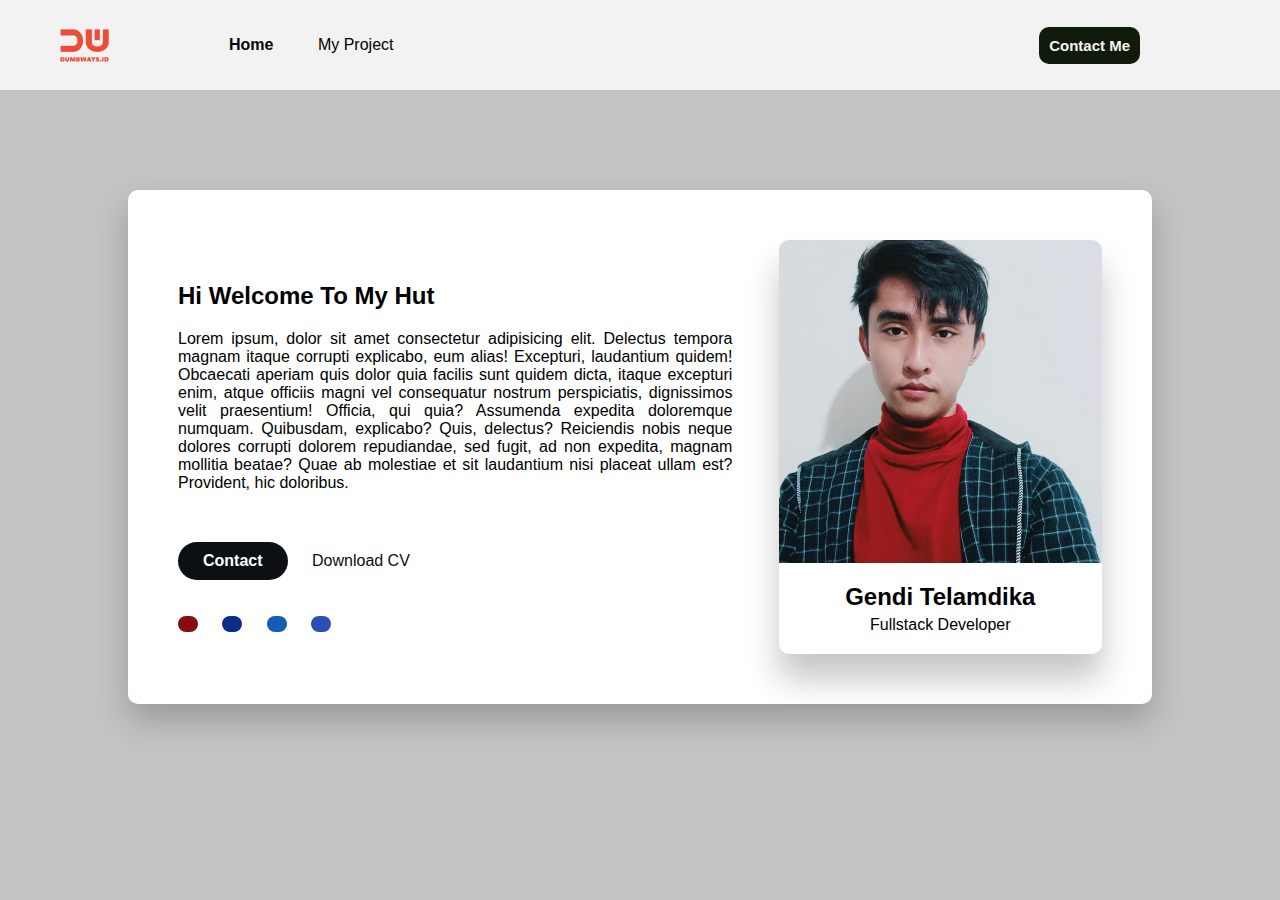
<file: index.html>
<html>
  <head>
    <meta charset="UTF-8">
    <meta name="viewport" content="width=device-width, initial-scale=1.0">
    <title>Gendi | Personal Web</title>
    <link  rel="stylesheet"
    href="https://cdnjs.cloudflare.com/ajax/libs/font-awesome/6.2.1/css/all.min.css"
    integrity="sha512-MV7K8+y+gLIBoVD59lQIYicR65iaqukzvf/nwasF0nqhPay5w/9lJmVM2hMDcnK1OnMGCdVK+iQrJ7lzPJQd1w=="
    crossorigin="anonymous"
    referrerpolicy="no-referrer" />
    <link rel="stylesheet" href="assets/css/style.css">
    <link rel="stylesheet" href="assets/css/navbar.css">
  </head>
  <body>
     <!-- NavBar -->
     <nav>
      <div class="left-side">
        <a href="index.html">
          <img src="assets/image/logo.png" alt="logo" />
        </a>
        <ul>
          <li class="item-collapse">
            <a href="index.html" class="list-active text-dark">Home</a>
          </li>
          <li class="item-collapse">
            <a href="project.html">My Project</a>
          </li>
        </ul>
      </div>
      <div class="right-side" id="item-collapse">
        <a href="contactme.html"> Contact Me </a>
      </div>
      <div id="barsmenu" style="margin-left: 80px">
        <button style=" background-color: transaparent; border: none; cursor: pointer;" onclick="openHamburger()">
            <i class="fa-2x fa-solid fa-bars"></i>
        </button>
    </div>
    </nav>
    <div class="hamburger-nav-container" id="hamburger-nav-container">
      <a href="index.html" class="hamburger-active">Home</a>
      <a href="project.html">My Project</a>
      <a href="contactme.html "><button style="background-color: rgb(9, 14, 14); color: beige; padding: 5px 5px; border-radius: 5px;">Contact Me</button></a>
  </div>

    <div id="container">
      <div id="left-container">
        <h2>Hi Welcome To My Hut</h2>
        <p>
          Lorem ipsum, dolor sit amet consectetur adipisicing elit. Delectus tempora magnam itaque corrupti explicabo, eum alias! Excepturi, laudantium quidem! Obcaecati aperiam quis dolor quia facilis sunt quidem dicta, itaque excepturi enim, atque officiis magni vel consequatur nostrum perspiciatis, dignissimos velit praesentium! Officia, qui quia? Assumenda expedita doloremque numquam. Quibusdam, explicabo? Quis, delectus? Reiciendis nobis neque dolores corrupti dolorem repudiandae, sed fugit, ad non expedita, magnam mollitia beatae? Quae ab molestiae et sit laudantium nisi placeat ullam est? Provident, hic doloribus.
           </p>
           <div id="action-button-contact">
            <a id="contact-button" href="https://github.com/">
              <button>Contact</button>
            </a>
            <a id="download-cv" href="https://www.instagram.com/ghenzzzz"  >
               Download CV
                <i class="fa-solid fa-download"></i>
            </a>
          </div>
          <div id="icon-media">
            <a href="https://www.instagram.com/ghenzzzz/" target="_blank" style="text-decoration: none; " id="insta">
               <button>
                 <i class="fab fa-instagram"></i>
               </button>
             </a>
            <a href="https://m.facebook.com/100008403918095/" target="_blank" style="text-decoration: none;  " id="face">
              <button >
                  <i style="color:rgb(243, 243, 253);" class="fab fa-facebook-square"></i>
              </button>
           </a>
            <a href="https://twitter.com/login?lang=id" target="_blank" style="text-decoration: none;" id="twit">
              <button>
                <i class="fab fa-twitter-square"></i>
              </button>
            </a>
           <a href="https://linkedin.com/in/yourusername" target="_blank" style="text-decoration: none;" id="linked">
              <button>
                <i class="fa-brands fa-linkedin"></i>
              </button>
            </a>
          </div>
        </div>
        <div id="profile-card">
          <img src="assets/image/gen.jpeg" alt="Profile Picture"/>
          <div>
           <h2>Gendi Telamdika</h2>
          <p>Fullstack Developer</p>
        </div>
      </div>
    </div>
  </body>
  <script src="assets/js/index.js"></script>
</html>
</file>
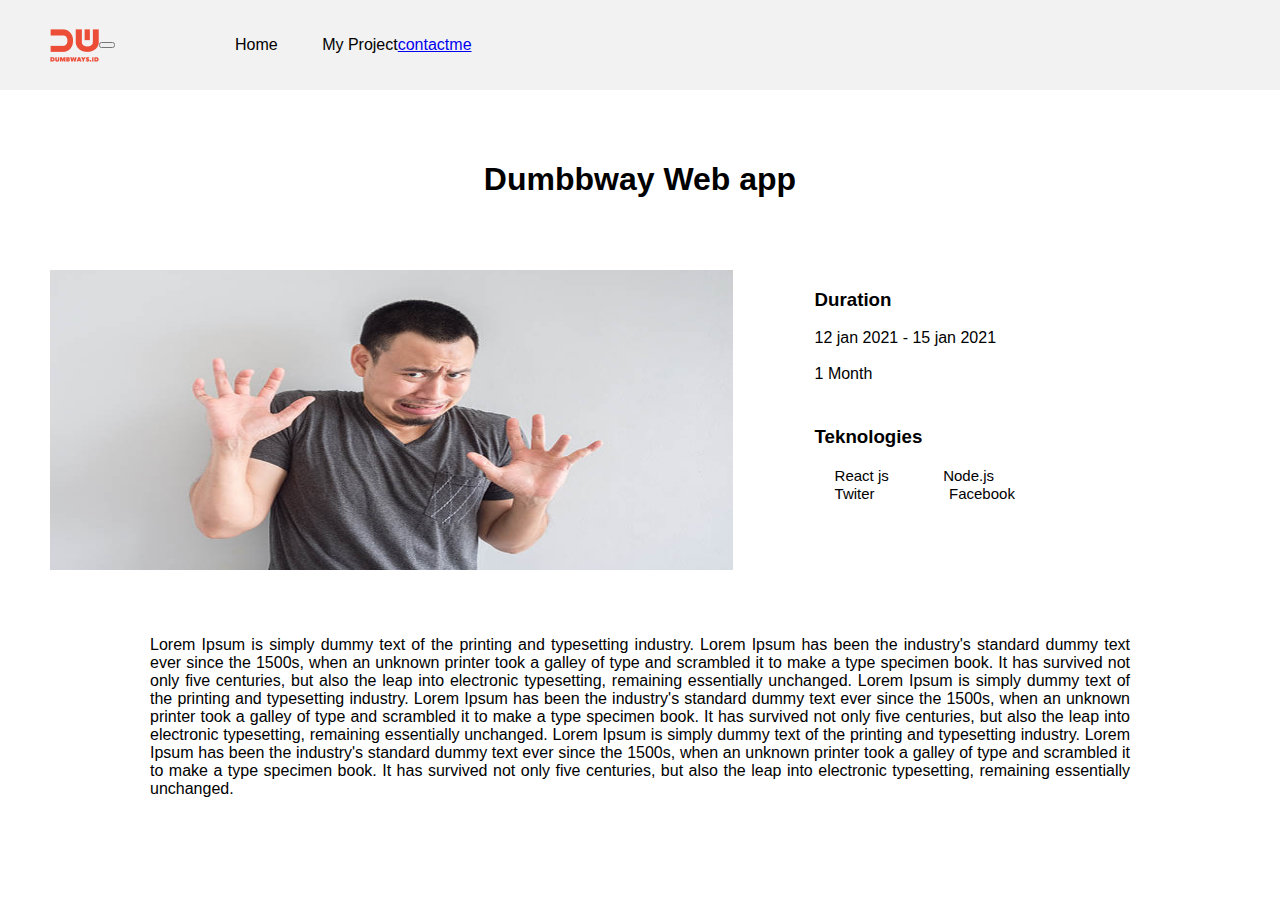
<file: blog-detail.html>
<html>
  <head>
    <title>Hallo Batch 45</title>
    <link href="https://cdn.jsdelivr.net/npm/bootstrap@5.3.0-alpha1/dist/css/bootstrap.min.css" rel="stylesheet" integrity="sha384-GLhlTQ8iRABdZLl6O3oVMWSktQOp6b7In1Zl3/Jr59b6EGGoI1aFkw7cmDA6j6gD" crossorigin="anonymous">
    <link   
      rel="stylesheet"
      href="https://cdnjs.cloudflare.com/ajax/libs/font-awesome/6.2.1/css/all.min.css"
      integrity="sha512-MV7K8+y+gLIBoVD59lQIYicR65iaqukzvf/nwasF0nqhPay5w/9lJmVM2hMDcnK1OnMGCdVK+iQrJ7lzPJQd1w=="
      crossorigin="anonymous"
      referrerpolicy="no-referrer" />
    <link href="assets/css/navbar.css" rel="stylesheet" />
    <link href="assets/css/blogd.css" rel="stylesheet" />
  </head>

  <body class="bg-body-secondary">
    <!-- Navbar -->
    <nav class="navbar navbar-expand-lg bg-body-tertiary">
      <div class="container">
        <a class="navbar-brand" href="/">
          <img src="assets/image/logo.png" id="image" />
        </a>
        <button class="navbar-toggler" type="button" data-bs-toggle="collapse" data-bs-target="#navbarSupportedContent" aria-controls="navbarSupportedContent" aria-expanded="false" aria-label="Toggle navigation">
          <span class="navbar-toggler-icon"></span>
        </button>
        <div class="collapse navbar-collapse" id="navbarSupportedContent">
          <ul class="navbar-nav me-auto mb-2 ms-5 mb-lg-0">
            <li class="nav-item">
              <a class="nav-link " aria-current="page" href="index.html">Home</a>
            </li>
            <li class="nav-item ms-3">
              <a class="nav-link fw-semibold active text-dark" href="project.html">My Project</a>
            </li>
          </ul>

          <div class="d-flex justify-content-end">
              <a class="btn btn-dark btn-submit" type="button" href="contactme.html">contactme</a>
          </div>
        </div>
      </div>
    </nav>
    <!-- End Navbar -->
<h1 style="text-align: center; padding-top: 50px;">Dumbbway Web app</h1>
    <div class="container bg-body-secondary">
   
      <section>
        <div class="left-content">
          <div
            style="
              padding-top: 50px;  
            ">
            <div class="image">
              <img
                src="assets/image/jangan.jpg"
                alt="man"
                style="text-align: center; align-items: center; height: 300px; width: 90%; padding-left: 50px;" />
            </div>
            <!--  -->
          </div>
        </div>

        <div class="right-content">
          <h3 >Duration </h3>
          <div>
            <i class="fa-regular fa-calendar-days"></i>
            <span>12 jan 2021 - 15 jan 2021  </span>
            <br>
            <br>
            <i class="fa-regular fa-clock"></i>
            <span>1 Month</span>
          </div>
          <br>
          <div class="container-sosmed">
            <h3>Teknologies</h3>
            <div class="list-sosmed mb-3">
              <div class="col">
              <i class="fab fa-react icon-custom fa-2em" ></i>
              <label style="padding-right: 30px; padding-left: none; font-size: 15px;">React js</label>
              <i class="fab fa-node icon-custom fa-3x"></i>
              <label style="font-size: 15px;">Node.js</label>
            </div>
          </div>
          <div class="list-sosmed mb-3">
            <div class="col">
            <i class="fa-brands fa-twitter fa-2em" ></i>
            <label style="padding-right: 50px; padding-left: none; font-size: 15px;">Twiter</label>
            <i class="fab fa-facebook-square fa-3x"></i>
            <label style="font-size: 15px;">Facebook</label>
           
          </div>
        </div>
            </div>
          </div>
        </div>
      </section>
      
    </div>
    <div class="bg-body-secondary">
      <p style="padding-left: 150px; padding-top: 50px; padding-right: 150px; text-align: justify;">
        Lorem Ipsum is simply dummy text of the printing and typesetting
        industry. Lorem Ipsum has been the industry's standard dummy text
        ever since the 1500s, when an unknown printer took a galley of type
        and scrambled it to make a type specimen book. It has survived not
        only five centuries, but also the leap into electronic typesetting,
        remaining essentially unchanged.  Lorem Ipsum is simply dummy text of the printing and typesetting
        industry. Lorem Ipsum has been the industry's standard dummy text
        ever since the 1500s, when an unknown printer took a galley of type
        and scrambled it to make a type specimen book. It has survived not
        only five centuries, but also the leap into electronic typesetting,
        remaining essentially unchanged.  Lorem Ipsum is simply dummy text of the printing and typesetting
        industry. Lorem Ipsum has been the industry's standard dummy text
        ever since the 1500s, when an unknown printer took a galley of type
        and scrambled it to make a type specimen book. It has survived not
        only five centuries, but also the leap into electronic typesetting,
        remaining essentially unchanged.
      </p>
    </div>
  </body>
</html>
</file>
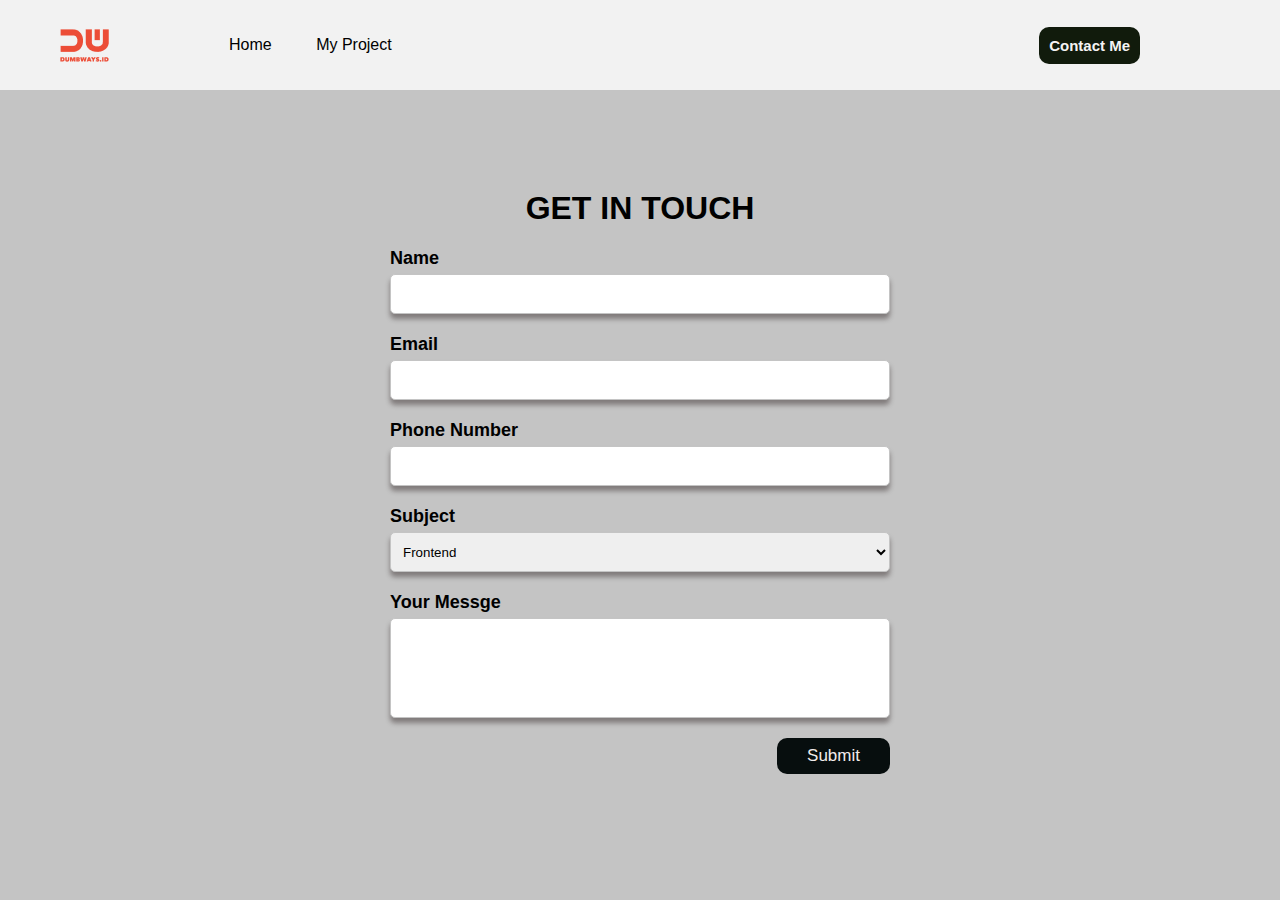
<file: contactme.html>
<html>
    <head>
        <title>Contact Me</title>
        <link rel="stylesheet" href="assets/css/navbar.css">
    </head>
    <body style="background-color: #c4c4c4;">
        <nav>
            <div class="left-side">
              <a href="index.html">
                <img src="assets/image/logo.png" alt="logo" />
              </a>
              <ul>
                <li>
                  <a href="index.html">Home</a>
                </li>
                <li>
                  <a href="project.html" >My Project</a>
                </li>
              </ul>
            </div>
            <div class="right-side">
              <a href="contact.html"> Contact Me </a>
            </div>
          </nav>
        <div style="background: #c4c4c4; width: 500px; margin: 0 auto; margin-top: 100px;">
            <form>
                <h1 style="text-align: center;">GET IN TOUCH</h1>
                <div>
                    <label for="name" style="font-size: 18px; font-weight: bold;">Name</label>
                    <input type="text" id="name" style="height: 40px; box-shadow:0 5px 5px #13060660; width: 100%; box-sizing: border-box; padding: 8px; margin-top: 5px; margin-bottom: 20px; border-radius: 5px; border: 1px solid #c4c4c4"/>
                </div>
                
                <div>
                    <label for="email" style="font-size: 18px; font-weight: bold;">Email</label>
                    <input type="text" id="email" style="height: 40px; box-shadow:0 5px 5px #13060660; width: 100%; box-sizing: border-box; padding: 8px; margin-top: 5px; margin-bottom: 20px; border-radius: 5px; border: 1px solid #c4c4c4"/>
                </div>
                
                <div>
                    <label for="phone" style=" font-size: 18px; font-weight: bold;">Phone Number</label>
                    <input type="text" id="phone" style="height: 40px; box-shadow:0 5px 5px #13060660; width: 100%; box-sizing: border-box; padding: 8px; margin-top: 5px; margin-bottom: 20px; border-radius: 5px; border: 1px solid #c4c4c4"/>
                </div>
                
                <div>
                    <label for="subject" style="font-size: 18px; font-weight: bold;">Subject</label>
                    <select id="subject"  style="height: 40px; box-shadow:0 5px 5px #13060660; width: 100%; box-sizing: border-box; padding: 8px; margin-top: 5px; margin-bottom: 20px; border-radius: 5px; border: 1px solid #c4c4c4">
                        <option>Frontend</option>
                        <option>Backend</option>
                        <option>Fullstack</option>
                    </select>
                </div>

                <div>
                    <label for="description" style="font-size: 18px; font-weight: bold;">Your Messge</label>
                    <textarea id="description" style="box-shadow:0 5px 5px #13060660; width: 100%; box-sizing: border-box; padding: 8px; margin-top: 5px; margin-bottom: 20px; border-radius: 5px; border: 1px solid #c4c4c4; height: 100px; resize: none"></textarea>
                </div>
                <div class="button-cme">
                    <button type="submit" onclick="getData()" style="margin-bottom: 50px; float: right;  padding: 8px 30px ; border: none; border-radius: 10px; font-size: 17px; color: rgb(241, 235, 235); cursor: pointer">Submit</button>
                </div>
            </form>
        </div>
    </body>
    <script src="assets/js/contact.js"></script>
</html>
</file>
<file: assets/css/style.css>
body{
    background-color: #c4c4c4;
}
#container {
    width: 80%;
    margin: 100px auto;
    display: flex;
    flex-wrap: wrap;
    align-items: center;
    justify-content: space-between;
    background-color: #ffffff;
    border-radius: 10px;
    box-shadow: 0 16px 32px rgba(29,29,29,0.25);
    padding: 50px;
  }
  #left-container {
    width: 60%;
  }
  
#left-container h1 {
    font-weight: 800;
    margin-top: 0;
  }
  #left-container p {
    text-align: justify;
    margin-bottom: 30px;
  }
  #profile-card {
    width: 35%;
    border-radius: 10px;
    box-shadow: 0 25px 32px rgba(29,29,29,0.25);
  }
  #profile-card img {
    width: 100%;
    border-radius: 10px 10px 0 0;
  }
  #profile-card div {
    padding: 20px 0;
  }
  #profile-card div h2 {
    margin: 0;
    margin-bottom: 5px;
    text-align: center;
  }
  #profile-card div p {
    margin: 0;
    text-align: center;
  }  
  #action-button-contact {
    text-decoration: none;
  }
  #action-button-contact a {
    text-decoration: none;
  }
  #contact-button {
      margin-right: 20px;
    }
  #contact-button button {
    border: none;
    background: #0c0f13;
    margin-top: 20px;
    font-size: 16px;
    font-weight: bold;
    color: #ffffff;
    padding: 10px 25px;
    border-radius: 20px;
    cursor: pointer;
  }
  #download-cv {
    border: none;
    background: none;
    font-weight: arial;
    color: #0a0d10;
    border-radius: 20px;
    font-size: 16px;
    cursor: pointer;
  }
  #download-cv i {
    margin-left: 5px;
    color: #111316;
    cursor: pointer;
  }
  #donwload-cv i a:hover{
    background-color: rgb(250, 17, 17);
    transition-duration: 500ms;

  }
  #action-button-contact a:hover button{
   background-color: rgb(250, 17, 17);
   transition-duration: 500ms;
  
  }
 #icon-media{
  margin-top: 30px;
 }
 #icon-media #face button:hover {
  background-color: rgb(2, 2, 10);
  padding: 100px;
 } 
 #icon-media #face button {
  background-color: #0d2e88;
  color: #eeecf7;
  font-size: 30px;  
  border: none;
  padding: 8px 10px;
  border-radius: 30px;
  margin-right: 20px; 
  cursor: pointer;
  
 }
 #icon-media #insta button:hover {
  background-color: rgb(2, 2, 10);
 } 
 #icon-media #insta button {
  background-color: #880d0d;
  color: #eeecf7;
  font-size: 30px; 
  border: none;
  color: #ffffff;
  padding: 8px 10px;
  border-radius: 30px;
  margin-right: 20px; 
  cursor: pointer;
 }
 #icon-media #twit button:hover {
  background-color: rgb(2, 2, 10);
  padding: 100px;
 } 
 #icon-media #twit button {
  background-color: #105eb8;
  transition-duration: 500ms;
  color: #eeecf7;
  font-size: 30px; 
  border: none;
  color: #f7eff1;
  padding: 8px 10px;
  border-radius: 30px;
  margin-right: 20px; 
  cursor: pointer;
 }
 #icon-media #linked button:hover {
  background-color: rgb(2, 2, 10);
  padding: 100px;
 } 
 #icon-media #linked button {
  background-color: #2b4fb4;
  transition-duration: 500ms;
  color: #eeecf7;
  font-size: 30px; 
  border: none;
  color: #ffffff;
  padding: 8px 10px;
  border-radius: 30px;
  margin-right: 20px; 
  cursor: pointer;
 }
 .hamburger-nav-container {
  font-size: 23px;
  display: none;
}

.hamburger-nav-container .hamburger-active {
  background-color: orangered;
}

.hamburger-nav-container a {
  color: rgb(233, 221, 221);
  background-color: #9a9a9a;
  display: flex;
  justify-content: center;
  padding: 10px;
  border: 1px solid #9a9a9a;
  font-size: large;
  text-decoration: none;
}

#barsmenu {
  display: none;
  margin-left: none;
}
@media only screen and (max-width: 900px) {
  #barsmenu {
      display: block;
      border: none;
  }

  .item-collapse {
      display: none;
  }
  #item-collapse {
    display: none;
}

 
}
 
 @media only screen and (max-width:600px) {
#container{
  width: 80%;
    margin: 80px auto;
    display: block;
    flex-wrap: wrap;
    align-items: center;
    justify-content: space-between;
    background-color: #ffffff;
    border-radius: 10px;
    box-shadow: 0 16px 32px rgba(29,29,29,0.25);
    padding: 50px;
}
#left-container {
  width: 100%;
}

#left-container h2 {
  font-weight: 800;
  margin-top: 0;
  font-size: large;
}
#left-container p {
  text-align: justify;
  justify-content: center;
  margin-bottom: 30px;
  font-size: 12px;
}
#profile-card {
  width: 70%;
  margin-left: 15%;
  /* margin-right: 30px; */
  border-radius: 10px;
  box-shadow: 0 25px 32px rgba(29,29,29,0.25);
}
#profile-card img {
  width: 100%;
  border-radius: 10px 10px 0 0;
}
#profile-card div {
  padding: 20px 0;
}
#profile-card div h2 {
  margin: 0;
  margin-bottom: 5px;
  text-align: center;
  font-size: 20px;
}
#profile-card div p {
  font-size: 15px;
  margin: 0;
  text-align: center;
}
#action-button-contact {
  text-decoration: none;
  
}
#action-button-contact a {
  text-decoration: none;
}
#contact-button {
    margin-right: 10px;
  }
#contact-button button {
  border: none;
  background: #0c0f13;
  margin-top: 10px;
  font-size: 10px;
  font-weight: bold;
  color: #ffffff;
  padding: 8px 8px;
  border-radius: 10px;
  cursor: pointer;
}
#download-cv {
  border: none;
  background: none;
  font-weight: arial;
  color: #0a0d10;
  border-radius: 20px;
  font-size: 10px;
  cursor: pointer;
}
#download-cv i {
  margin-left: 3px;
  color: #111316;
  cursor: pointer;
}
#donwload-cv i a:hover{
  background-color: rgb(250, 17, 17);
  transition-duration: 500ms;

}
#action-button-contact a:hover button{
 background-color: rgb(250, 17, 17);
 transition-duration: 500ms;

}

#icon-media #face button:hover {
  background-color: rgb(2, 2, 10);
  padding: 100px;
 } 
 #icon-media{
  text-align: center;
  margin-bottom: 20px;
  margin-top: 20px;
 }
 #icon-media #face button {
  background-color: #0d2e88;
  color: #eeecf7;
  font-size: 15px;  
  border: none;
  padding: 5px 5px;
  border-radius: 30px;
  margin-right: 10px; 
  cursor: pointer;
  
 }
 #icon-media #insta button:hover {
  background-color: rgb(2, 2, 10);
 } 
 #icon-media #insta button {
  background-color: #880d0d;
  color: #eeecf7;
  font-size: 15px;  
  border: none;
  padding: 5px 5px;
  border-radius: 30px;
  margin-right: 10px; 
  cursor: pointer;
 }
 #icon-media #twit button:hover {
  background-color: rgb(2, 2, 10);
  padding: 100px;
 } 
 #icon-media #twit button {
  background-color: #105eb8;
  transition-duration: 500ms;
  color: #eeecf7;
  font-size: 15px;  
  border: none;
  padding: 5px 5px;
  border-radius: 30px;
  margin-right: 10px; 
  cursor: pointer;
 }
 #icon-media #linked button:hover {
  background-color: rgb(2, 2, 10);
  padding: 100px;
 } 
 #icon-media #linked button {
  background-color: #2b4fb4;
  transition-duration: 500ms;
  color: #eeecf7;
  font-size: 15px;  
  border: none;
  padding: 5px 5px;
  border-radius: 30px;
  margin-right: 10px;
  margin-bottom: 20px;
  cursor: pointer;
 }
}
</file>
<file: assets/css/navbar.css>
* {
    font-family: arial;
    box-sizing: border-box;
  }
body {
    background: color #c4c4c4;
    margin: 0;
  }
  nav {
    background-color: #f2f2f2;
    padding: 0 50px;
    display: flex;
    align-items: center;
    justify-content: space-between;
    /* position: fixed; */
    top: 0;
    right: 0;
    left: 0;
    height: 10vh;
  }

  nav div {
    display: flex;
    align-items: center;
    flex: 50%;
  }
  
  nav div.left-side {
    padding-left: 10px;
  }
  
  nav div.left-side a:hover {
    color: rgb(31, 52, 243);
      transition-duration: 300ms;
  }
  nav div.right-side {
    padding-right: 90px;
    display: flex;
    justify-content: flex-end;
  }
  
  nav ul {
    list-style-type: none;
    margin-left: 40px;
  }
  
  nav ul li {
    display: inline;
    margin-left: 40px;
  }
  
  nav ul li a {
    color: #000000;
    text-decoration: none;
  }
  
  nav ul li a.list-active {
    color: #080606;
    font-weight: 700;
  }
  
  nav .right-side a {
    background-color: rgb(17, 27, 12);
      color: #F4F3F3;
      padding: 10px;
      border-radius: 10px;
      font-size: 15px;
      font-weight: 600;
      text-decoration: none;
  }
  nav .right-side a:hover{
    background-color: rgb(41, 19, 236);
      transition-duration: 500ms;
  }
  .button-cme button{
    background-color: rgb(7, 14, 14);

  }

  .button-cme button:hover{
    background-color: rgb(192, 28, 28);
    transition-duration: 500ms;

  }
</file>
<file: assets/css/blogd.css>
* .container {
    display: flex;
    
    
  }
  
  .content-section {
    width: 40%;
    flex: 70%;
    padding-top: 50px;
    margin-left: 30px;
    margin-bottom: 50px;
    text-align: justify;
    align-items: center;
  }
  #action-button-contact a {
    text-decoration: none;
  }
  #contact-button {
    margin-right: 20px;
  }
  #contact-button button {
    border: none;
    background: #0c0f13;
    margin-top: 20px;
    font-size: 16px;
    font-weight: bold;
    color: #ffffff;
    padding: 10px 25px;
    border-radius: 20px;
  }
  #download-cv button {
    border: none;
    background: none;
    font-weight: arial;
    color: #0a0d10;
    border-radius: 20px;
    font-size: 16px;
  }
  #download-cv button i {
    margin-left: 5px;
    color: #111316;
  }

  
section {
    display: flex;
    width: 100%;
}

.left-content {
    flex: 70%;
}

.right-content {
    padding-top: 50px;
    flex: 40%;
    
}

.container-skill {
    display: flex;
    margin-top: 25px;
}

.container-sosmed{
    margin-top: 25px;
}

.container-sosmed i {
    font-size: 20px;
    margin-right: 20px;
}
</file>
